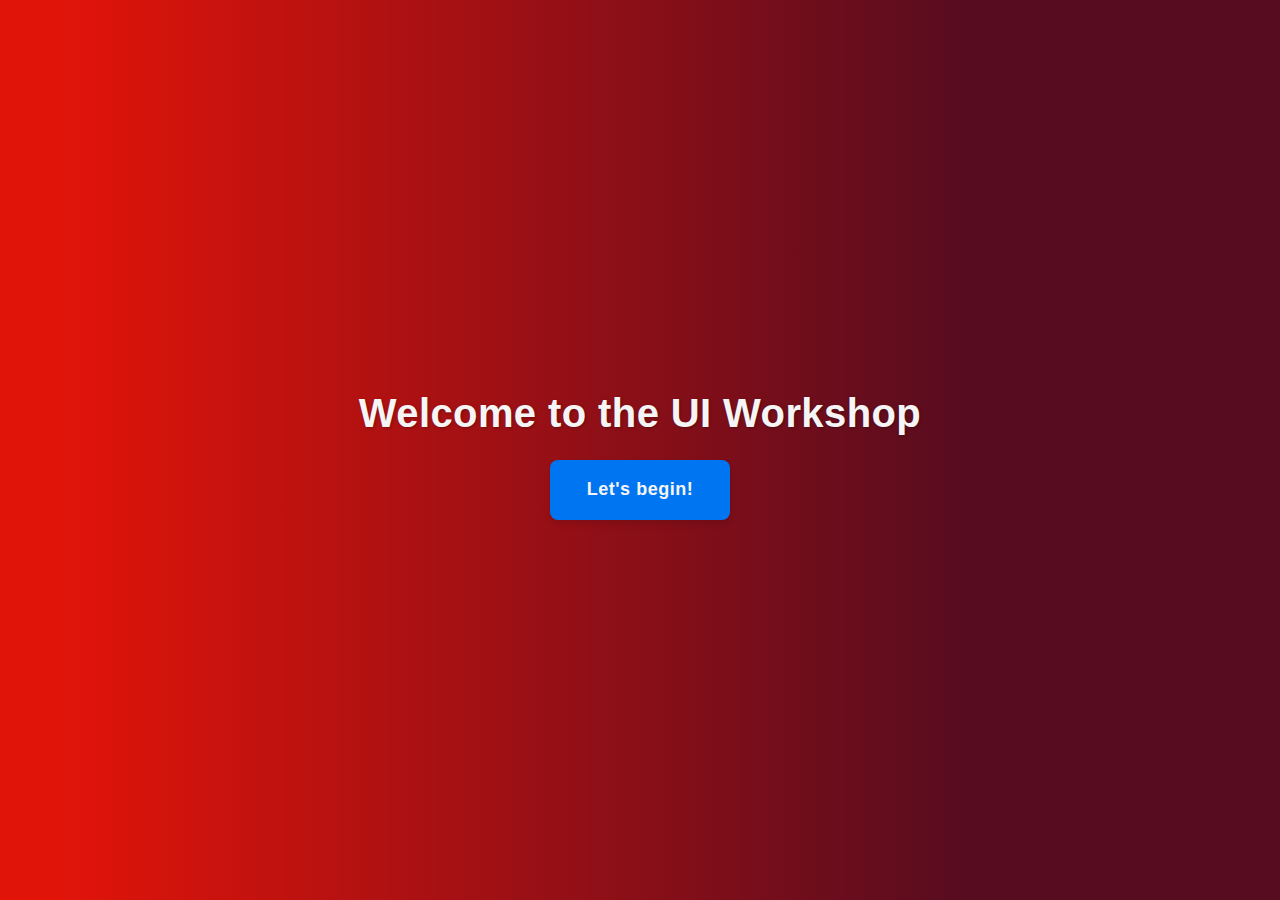
<file: index.html>
<!DOCTYPE html>
<html lang="en">
  <head>
    <meta charset="UTF-8" />
    <meta name="viewport" content="width=device-width, initial-scale=1.0" />
    <link rel="stylesheet" href="./CSS/index.css" />
    <title>UI workshop</title>
  </head>
  <body class="center-content column gap">
    <h1>Welcome to the UI Workshop</h1>
    <button class="special-button">
      <a href="./HTML/HTML_basics.html">Let's begin!</a>
    </button>
  </body>
</html>
</file>
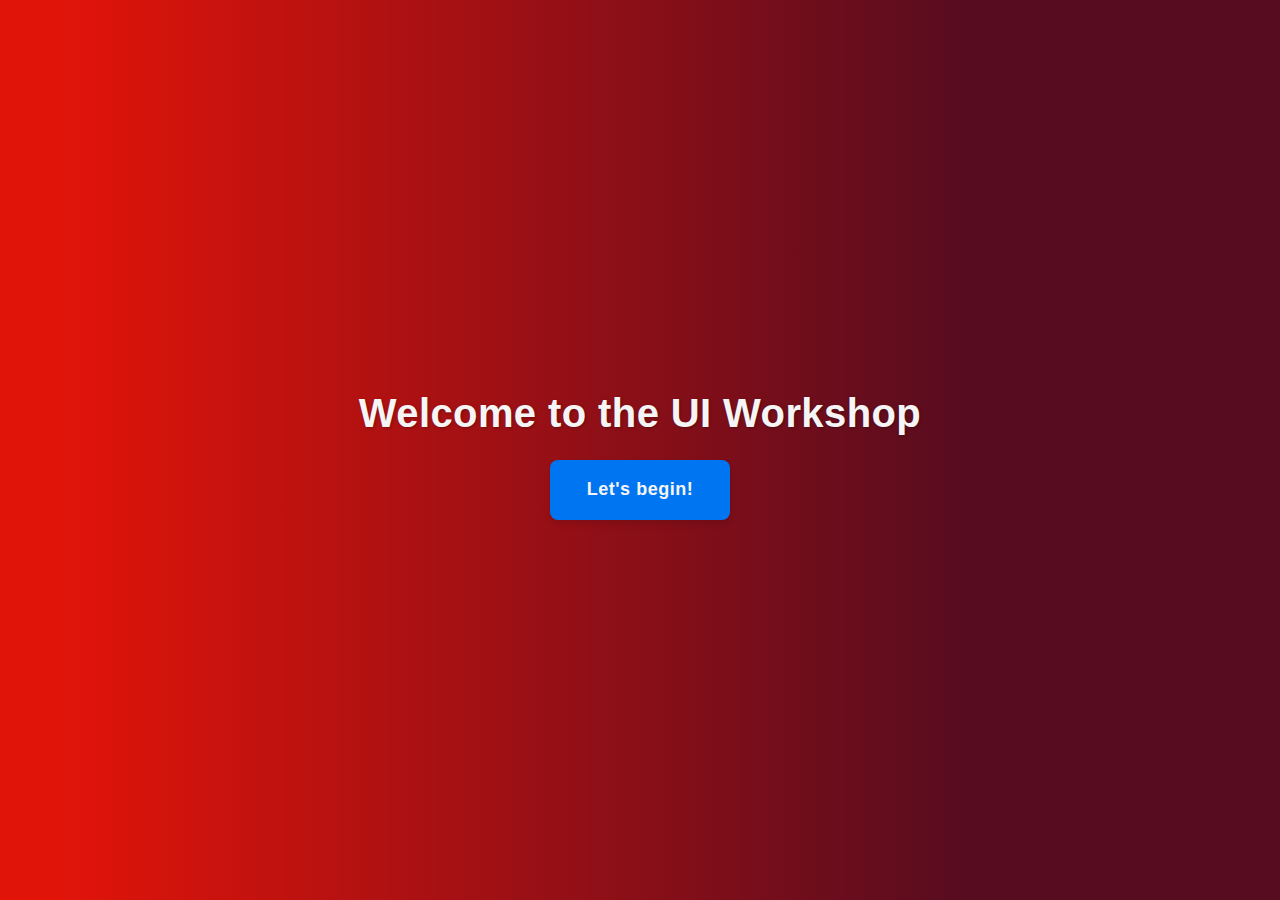
<file: HTML/index.html>
<!DOCTYPE html>
<html lang="en">
  <head>
    <meta charset="UTF-8" />
    <meta name="viewport" content="width=device-width, initial-scale=1.0" />
    <link rel="stylesheet" href="../CSS/index.css" />
    <title>UI workshop</title>
  </head>
  <body class="center-content column gap">
    <h1>Welcome to the UI Workshop</h1>
    <button class="special-button">
      <a href="./HTML_basics.html">Let's begin!</a>
    </button>
  </body>
</html>
</file>
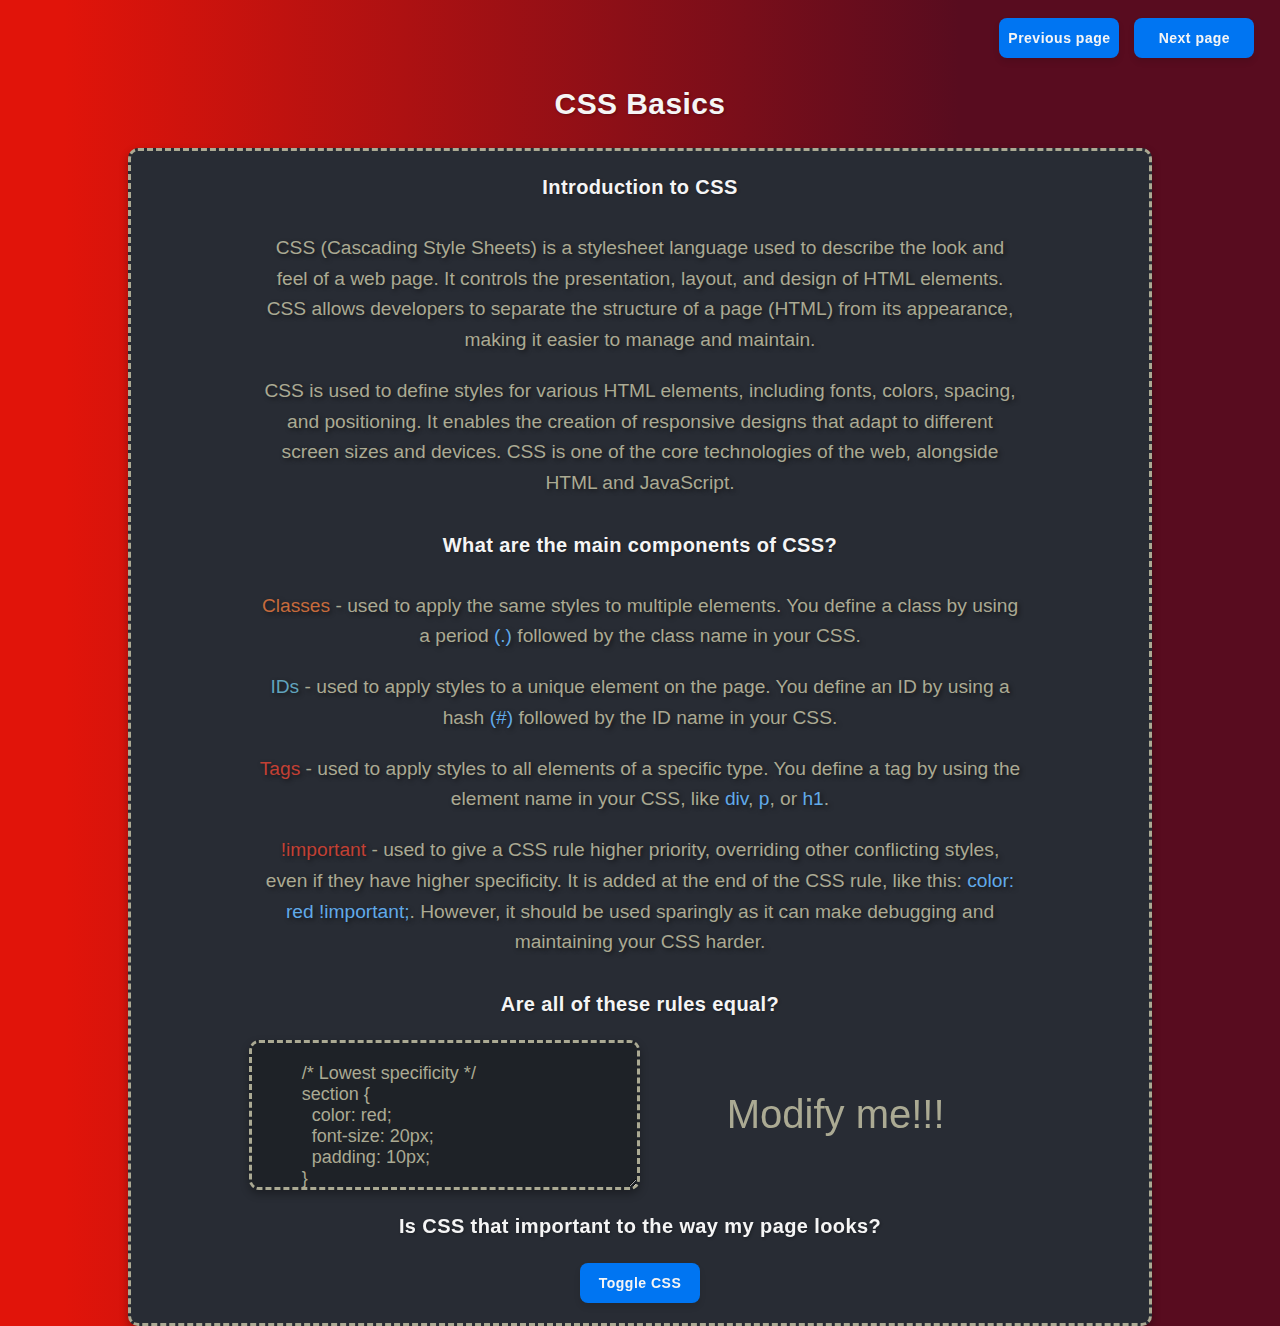
<file: HTML/CSS_basics.html>
<!DOCTYPE html>
<html lang="en">
  <head>
    <meta charset="UTF-8" />
    <meta name="viewport" content="width=device-width, initial-scale=1.0" />
    <link id="theme-stylesheet" rel="stylesheet" href="../CSS/index.css" />
    <title>UI workshop</title>
  </head>
  <body class="page-layout">
    <h2>CSS Basics</h2>

    <nav>
      <button onclick="navigatePreviousPage()">Previous page</button>
      <button onclick="navigateNextPage()">Next page</button>
    </nav>

    <div class="general-explanation column align">
      <h3>Introduction to CSS</h3>
      <section class="general-explanation column center-content">
        <p>
          CSS (Cascading Style Sheets) is a stylesheet language used to describe
          the look and feel of a web page. It controls the presentation, layout,
          and design of HTML elements. CSS allows developers to separate the
          structure of a page (HTML) from its appearance, making it easier to
          manage and maintain.
        </p>
        <p>
          CSS is used to define styles for various HTML elements, including
          fonts, colors, spacing, and positioning. It enables the creation of
          responsive designs that adapt to different screen sizes and devices.
          CSS is one of the core technologies of the web, alongside HTML and
          JavaScript.
        </p>
      </section>

      <h3>What are the main components of CSS?</h3>
      <section class="general-explanation column center-content">
        <p>
          <span class="class-format">Classes</span> - used to apply the same
          styles to multiple elements. You define a class by using a period
          <span class="text-highlight">(.)</span> followed by the class name in
          your CSS.
        </p>

        <p>
          <span class="id-format">IDs</span> - used to apply styles to a unique
          element on the page. You define an ID by using a hash
          <span class="text-highlight">(#)</span> followed by the ID name in
          your CSS.
        </p>

        <p>
          <span class="tag-format">Tags</span> - used to apply styles to all
          elements of a specific type. You define a tag by using the element
          name in your CSS, like <span class="text-highlight">div</span>,
          <span class="text-highlight">p</span>, or
          <span class="text-highlight">h1</span>.
        </p>

        <p>
          <span class="tag-format">!important</span> - used to give a CSS rule
          higher priority, overriding other conflicting styles, even if they
          have higher specificity. It is added at the end of the CSS rule, like
          this: <span class="text-highlight">color: red !important;</span>.
          However, it should be used sparingly as it can make debugging and
          maintaining your CSS harder.
        </p>
      </section>

      <h3>Are all of these rules equal?</h3>

      <section class="general-explanation align apart">
        <textarea id="editable-area" data-target="editable-object-1">
          /* Lowest specificity */
          section {
            color: red;
            font-size: 20px; 
            padding: 10px;
          }

          /* Class selector with higher specificity */
          .blue-background {
            color: lightblue !important; /* Will override the red */
            font-weight: bold;
          }

          /* ID selector with even higher specificity */
          #special-box {
            color: burlywood; 
            font-style: italic;
          }
        </textarea>

        <section
          data-targetable="editable-object-1"
          style="width: 400px; font-size: 40px"
        >
          Modify me!!!
        </section>
      </section>

      <h3>Is CSS that important to the way my page looks?</h3>
      <br />
      <button onclick="toggleStylesheet()">Toggle CSS</button>
    </div>

    <script src="../JS/index.js"></script>
    <script src="../JS/CSS_basics.js"></script>
  </body>
</html>
</file>
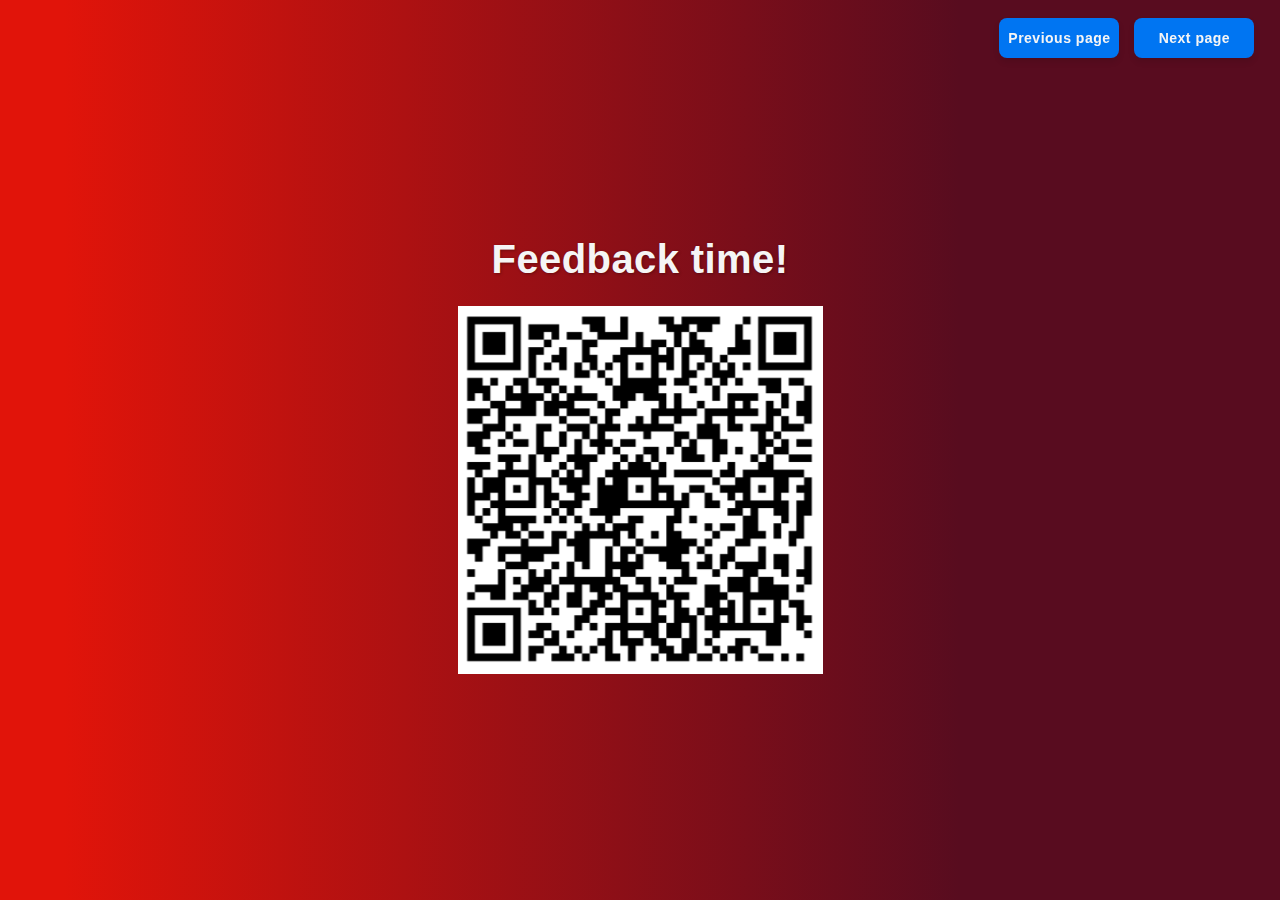
<file: HTML/feedback_form.html>
<!DOCTYPE html>
<html lang="en">
  <head>
    <meta charset="UTF-8" />
    <meta name="viewport" content="width=device-width, initial-scale=1.0" />
    <link rel="stylesheet" href="../CSS/index.css" />
    <title>UI workshop</title>
  </head>
  <body class="center-content column gap">
    <nav>
      <button onclick="navigatePreviousPage()">Previous page</button>
      <button>
        <a href="https://www.youtube.com/watch?v=dQw4w9WgXcQ" target="_blank"
          >Next page</a
        >
      </button>
    </nav>

    <h1 class="title">Feedback time!</h1>
    <img src="../Assets/Feedback_QR.png" alt="QR for Feedback Form" />

    <script src="../JS/index.js"></script>
  </body>
</html>
</file>
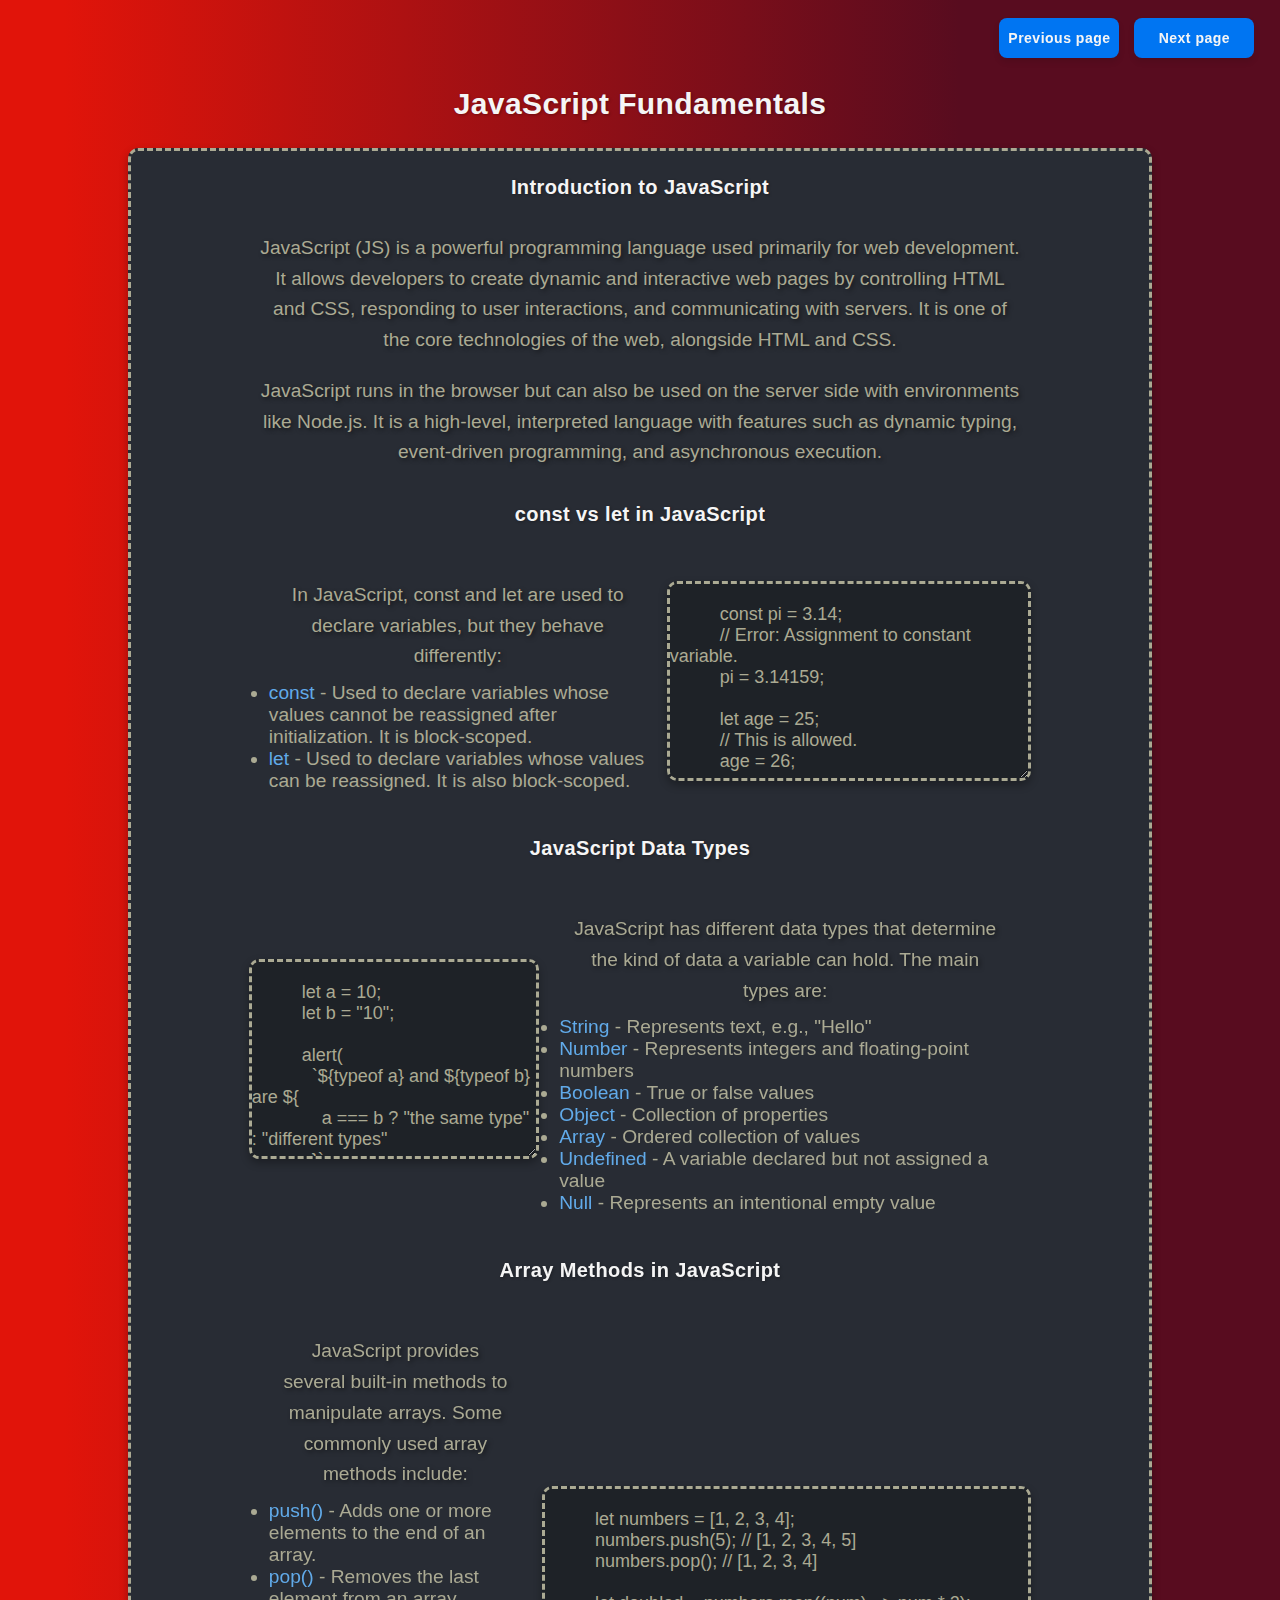
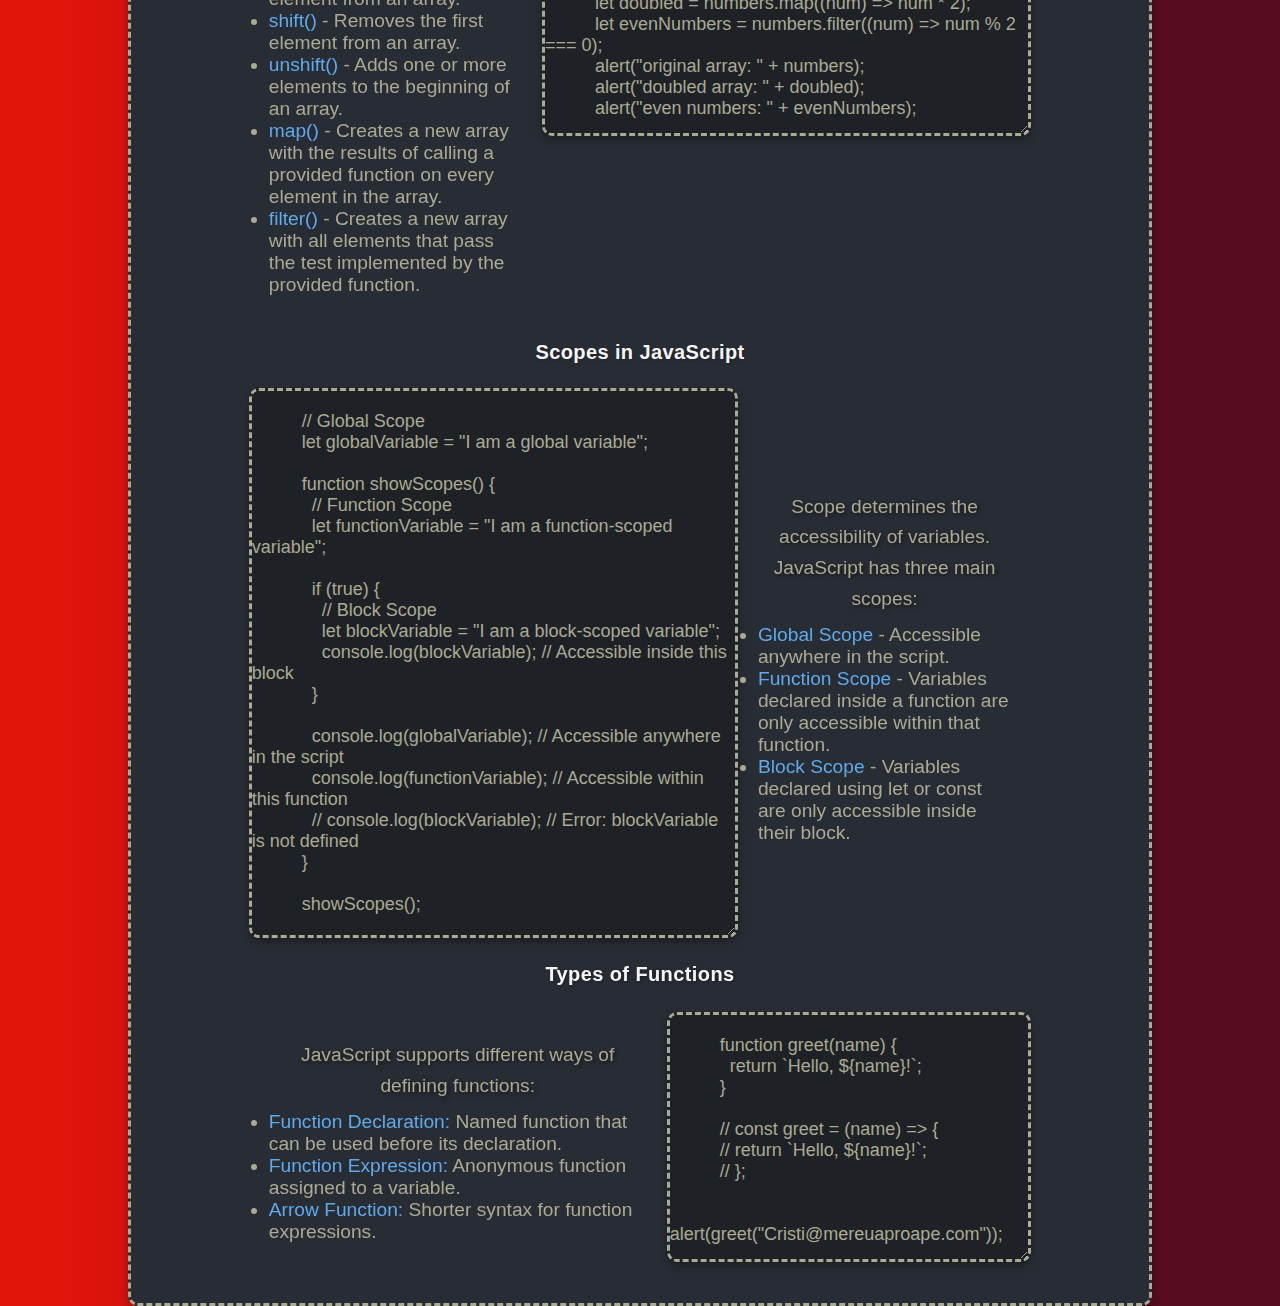
<file: HTML/JS_fundamentals.html>
<!DOCTYPE html>
<html lang="en">
  <head>
    <meta charset="UTF-8" />
    <meta name="viewport" content="width=device-width, initial-scale=1.0" />
    <link id="theme-stylesheet" rel="stylesheet" href="../CSS/index.css" />
    <title>UI workshop</title>
  </head>
  <body class="page-layout">
    <h2>JavaScript Fundamentals</h2>

    <nav>
      <button onclick="navigatePreviousPage()">Previous page</button>
      <button onclick="navigateNextPage()">Next page</button>
    </nav>

    <div class="general-explanation column align">
      <h3>Introduction to JavaScript</h3>
      <section class="general-explanation column center-content">
        <p>
          JavaScript (JS) is a powerful programming language used primarily for
          web development. It allows developers to create dynamic and
          interactive web pages by controlling HTML and CSS, responding to user
          interactions, and communicating with servers. It is one of the core
          technologies of the web, alongside HTML and CSS.
        </p>
        <p>
          JavaScript runs in the browser but can also be used on the server side
          with environments like Node.js. It is a high-level, interpreted
          language with features such as dynamic typing, event-driven
          programming, and asynchronous execution.
        </p>
      </section>

      <h3>const vs let in JavaScript</h3>
      <section class="general-explanation align apart">
        <section class="general-explanation column center-content">
          <p>
            In JavaScript, <code>const</code> and <code>let</code> are used to
            declare variables, but they behave differently:
          </p>
          <ul>
            <li>
              <span class="text-highlight">const</span> - Used to declare
              variables whose values cannot be reassigned after initialization.
              It is block-scoped.
            </li>
            <li>
              <span class="text-highlight">let</span> - Used to declare
              variables whose values can be reassigned. It is also block-scoped.
            </li>
          </ul>
        </section>
        <textarea style="width: 600px; height: 200px">
          const pi = 3.14;
          // Error: Assignment to constant variable.
          pi = 3.14159; 

          let age = 25;
          // This is allowed.
          age = 26; 
        </textarea>
      </section>

      <h3>JavaScript Data Types</h3>
      <section class="general-explanation align apart">
        <textarea style="height: 200px">
          let a = 10;
          let b = "10";

          alert(
            `${typeof a} and ${typeof b} are ${
              a === b ? "the same type" : "different types"
            }`
          );
        </textarea>

        <section class="general-explanation column center-content">
          <p>
            JavaScript has different data types that determine the kind of data
            a variable can hold. The main types are:
          </p>
          <ul>
            <li>
              <span class="text-highlight">String</span> - Represents text,
              e.g., "Hello"
            </li>
            <li>
              <span class="text-highlight">Number</span> - Represents integers
              and floating-point numbers
            </li>
            <li>
              <span class="text-highlight">Boolean</span> - True or false values
            </li>
            <li>
              <span class="text-highlight">Object</span> - Collection of
              properties
            </li>
            <li>
              <span class="text-highlight">Array</span> - Ordered collection of
              values
            </li>
            <li>
              <span class="text-highlight">Undefined</span> - A variable
              declared but not assigned a value
            </li>
            <li>
              <span class="text-highlight">Null</span> - Represents an
              intentional empty value
            </li>
          </ul>
        </section>
      </section>

      <h3>Array Methods in JavaScript</h3>
      <section class="general-explanation align apart">
        <section class="general-explanation column center-content">
          <p>
            JavaScript provides several built-in methods to manipulate arrays.
            Some commonly used array methods include:
          </p>
          <ul>
            <li>
              <span class="text-highlight">push()</span> - Adds one or more
              elements to the end of an array.
            </li>
            <li>
              <span class="text-highlight">pop()</span> - Removes the last
              element from an array.
            </li>
            <li>
              <span class="text-highlight">shift()</span> - Removes the first
              element from an array.
            </li>
            <li>
              <span class="text-highlight">unshift()</span> - Adds one or more
              elements to the beginning of an array.
            </li>
            <li>
              <span class="text-highlight">map()</span> - Creates a new array
              with the results of calling a provided function on every element
              in the array.
            </li>
            <li>
              <span class="text-highlight">filter()</span> - Creates a new array
              with all elements that pass the test implemented by the provided
              function.
            </li>
          </ul>
        </section>
        <textarea style="width: 1200px; height: 250px">
          let numbers = [1, 2, 3, 4];
          numbers.push(5); // [1, 2, 3, 4, 5]
          numbers.pop(); // [1, 2, 3, 4]
          
          let doubled = numbers.map((num) => num * 2);
          let evenNumbers = numbers.filter((num) => num % 2 === 0);
          alert("original array: " + numbers);
          alert("doubled array: " + doubled);
          alert("even numbers: " + evenNumbers);
        </textarea>
      </section>

      <h3>Scopes in JavaScript</h3>
      <section class="general-explanation align apart">
        <textarea style="width: 1200px; height: 550px">
          // Global Scope
          let globalVariable = "I am a global variable";

          function showScopes() {
            // Function Scope
            let functionVariable = "I am a function-scoped variable";

            if (true) {
              // Block Scope
              let blockVariable = "I am a block-scoped variable";
              console.log(blockVariable); // Accessible inside this block
            }

            console.log(globalVariable); // Accessible anywhere in the script
            console.log(functionVariable); // Accessible within this function
            // console.log(blockVariable); // Error: blockVariable is not defined
          }

          showScopes();

          console.log(globalVariable); // Accessible globally
          // console.log(functionVariable); // Error: functionVariable is not defined
          // console.log(blockVariable); // Error: blockVariable is not defined
        </textarea>

        <section class="general-explanation column center-content">
          <p>
            Scope determines the accessibility of variables. JavaScript has
            three main scopes:
          </p>
          <ul>
            <li>
              <span class="text-highlight">Global Scope</span> - Accessible
              anywhere in the script.
            </li>
            <li>
              <span class="text-highlight">Function Scope</span> - Variables
              declared inside a function are only accessible within that
              function.
            </li>
            <li>
              <span class="text-highlight">Block Scope</span> - Variables
              declared using <code>let</code> or <code>const</code> are only
              accessible inside their block.
            </li>
          </ul>
        </section>
      </section>

      <h3>Types of Functions</h3>
      <section class="general-explanation align apart">
        <section class="general-explanation column center-content">
          <p>JavaScript supports different ways of defining functions:</p>
          <ul>
            <li>
              <span class="text-highlight">Function Declaration:</span> Named
              function that can be used before its declaration.
            </li>
            <li>
              <span class="text-highlight">Function Expression:</span> Anonymous
              function assigned to a variable.
            </li>
            <li>
              <span class="text-highlight">Arrow Function:</span> Shorter syntax
              for function expressions.
            </li>
          </ul>
        </section>

        <textarea style="width: 600px; height: 250px">
          function greet(name) {
            return `Hello, ${name}!`;
          }

          // const greet = (name) => {
          // return `Hello, ${name}!`;
          // };
                    
          alert(greet("Cristi@mereuaproape.com"));
        </textarea>
      </section>
    </div>

    <script src="../JS/index.js"></script>
    <script src="../JS/JS_fundamentals.js"></script>
  </body>
</html>
</file>
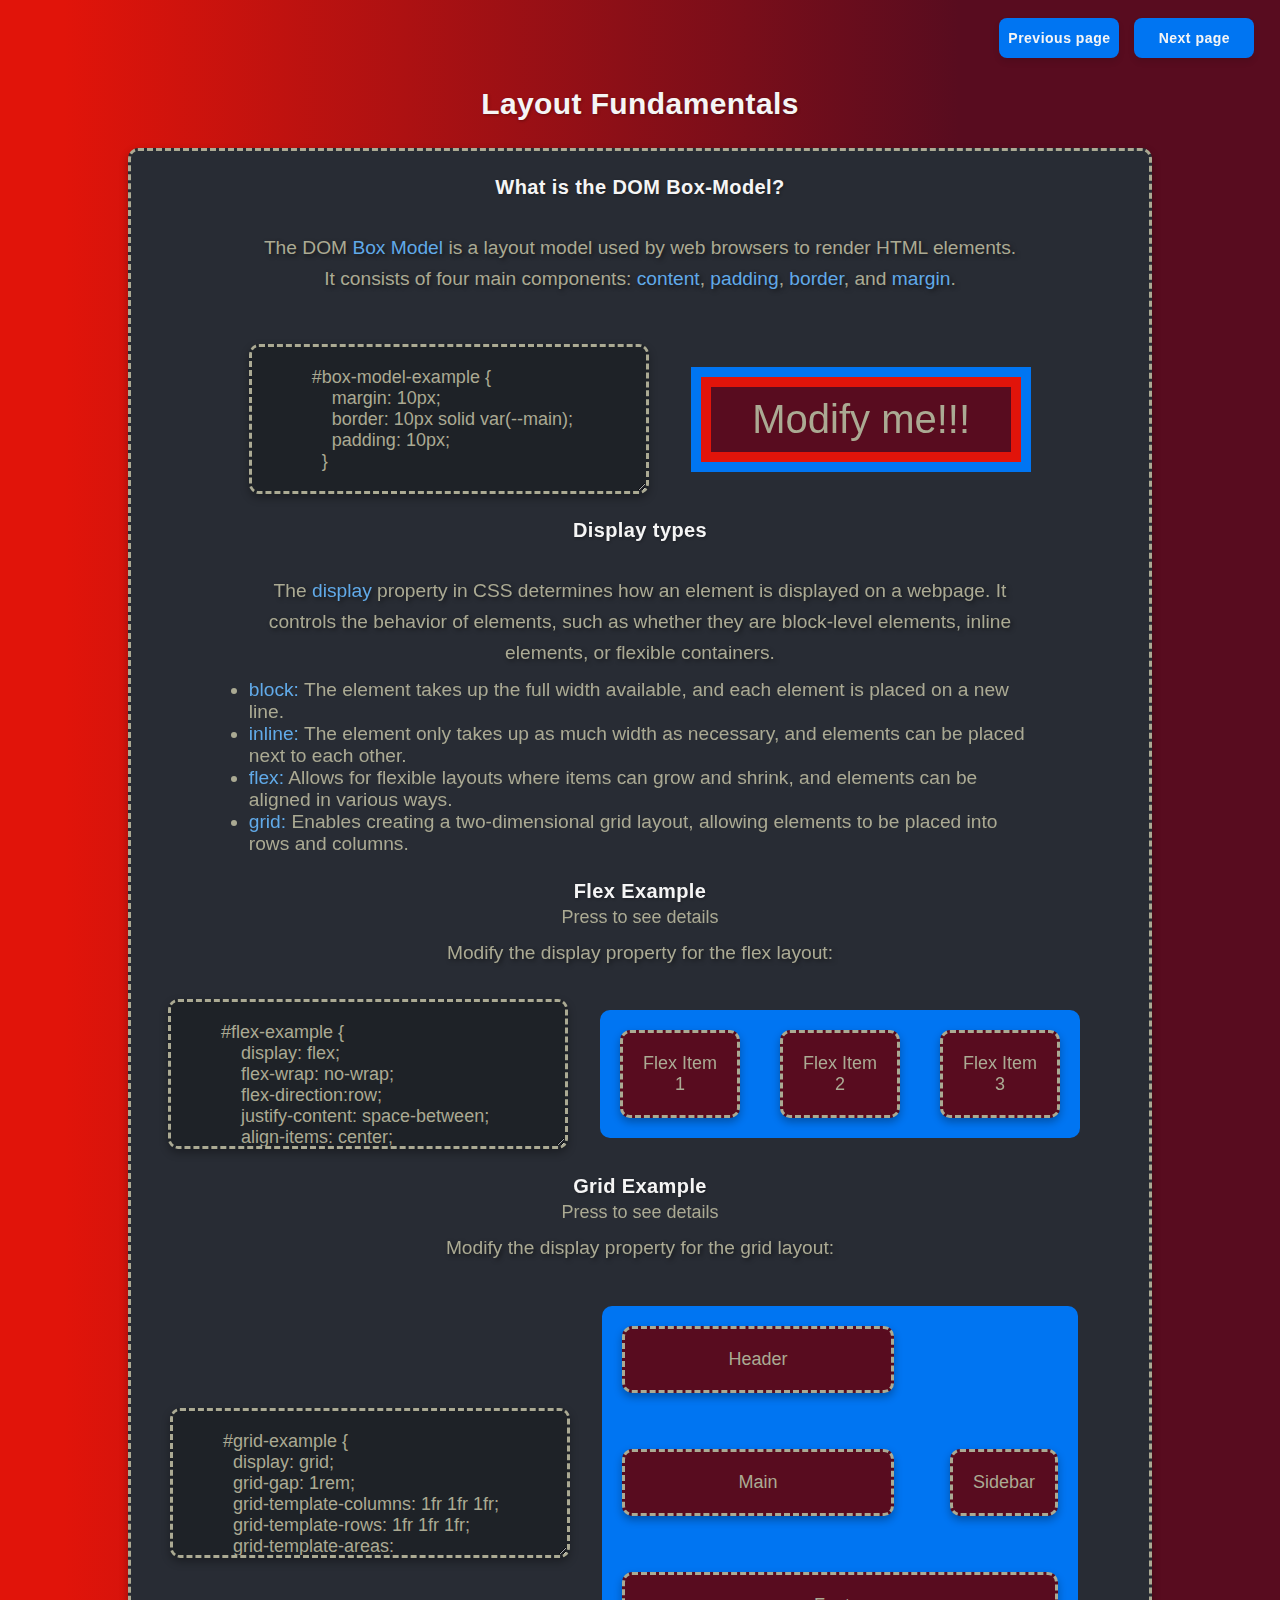
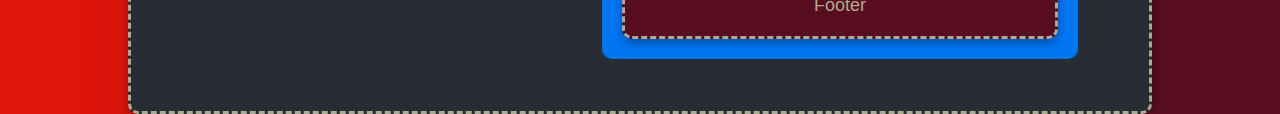
<file: HTML/layout_fundamentals.html>
<!DOCTYPE html>
<html lang="en">
  <head>
    <meta charset="UTF-8" />
    <meta name="viewport" content="width=device-width, initial-scale=1.0" />
    <link id="theme-stylesheet" rel="stylesheet" href="../CSS/index.css" />
    <title>UI workshop</title>
  </head>
  <body class="page-layout">
    <h2>Layout Fundamentals</h2>

    <nav>
      <button onclick="navigatePreviousPage()">Previous page</button>
      <button onclick="navigateNextPage()">Next page</button>
    </nav>

    <div class="general-explanation column align">
      <h3>What is the DOM Box-Model?</h3>

      <section class="general-explanation column center-content">
        <p>
          The DOM <span class="text-highlight">Box Model</span> is a layout
          model used by web browsers to render HTML elements. It consists of
          four main components: <span class="text-highlight">content</span>,
          <span class="text-highlight">padding</span>,
          <span class="text-highlight">border</span>, and
          <span class="text-highlight">margin</span>.
        </p>
      </section>

      <section class="general-explanation align apart">
        <textarea id="editable-area" data-target="editable-object-1">
            #box-model-example {
                margin: 10px;
                border: 10px solid var(--main);
                padding: 10px;
              }
        </textarea>

        <section id="box-model-margin">
          <section
            id="box-model-example"
            data-targetable="editable-object-1"
            style="width: 20rem; font-size: 40px"
          >
            Modify me!!!
          </section>
        </section>
      </section>

      <h3>Display types</h3>

      <section class="general-explanation column center-content">
        <p>
          The <span class="text-highlight">display</span> property in CSS
          determines how an element is displayed on a webpage. It controls the
          behavior of elements, such as whether they are block-level elements,
          inline elements, or flexible containers.
        </p>
        <ul>
          <li>
            <span class="text-highlight">block:</span> The element takes up the
            full width available, and each element is placed on a new line.
          </li>
          <li>
            <span class="text-highlight">inline:</span> The element only takes
            up as much width as necessary, and elements can be placed next to
            each other.
          </li>
          <li>
            <span class="text-highlight">flex:</span> Allows for flexible
            layouts where items can grow and shrink, and elements can be aligned
            in various ways.
          </li>
          <li>
            <span class="text-highlight">grid:</span> Enables creating a
            two-dimensional grid layout, allowing elements to be placed into
            rows and columns.
          </li>
        </ul>
      </section>

      <!-- Flex Example Section -->
      <h3>Flex Example</h3>
      <a
        target="_blank"
        href="https://css-tricks.com/snippets/css/a-guide-to-flexbox/"
        >Press to see details</a
      >
      <p>Modify the display property for the flex layout:</p>
      <section class="center-content" id="flex-example-container">
        <textarea data-target="editable-flex-object">
          #flex-example {
              display: flex;
              flex-wrap: no-wrap;
              flex-direction:row;
              justify-content: space-between;
              align-items: center;
              gap: 10px; 
            }
      </textarea
        >

        <section class="display-playground">
          <section id="flex-example" data-targetable="editable-flex-object">
            <div class="display-example-box">Flex Item 1</div>
            <div class="display-example-box">Flex Item 2</div>
            <div class="display-example-box">Flex Item 3</div>
          </section>
        </section>
      </section>

      <!-- Grid Example Section -->
      <h3>Grid Example</h3>
      <a
        target="_blank"
        href="https://css-tricks.com/snippets/css/complete-guide-grid/"
        >Press to see details</a
      >
      <p>Modify the display property for the grid layout:</p>

      <section class="center-content" id="grid-example-container">
        <textarea data-target="editable-grid-object">
          #grid-example {
            display: grid;
            grid-gap: 1rem;
            grid-template-columns: 1fr 1fr 1fr;
            grid-template-rows: 1fr 1fr 1fr;
            grid-template-areas:
              "header header ."
              "main main sidebar"
              "footer footer footer";
          }
      </textarea
        >

        <section class="display-playground">
          <section id="grid-example" data-targetable="editable-grid-object">
            <div class="display-example-box header">Header</div>
            <div class="display-example-box sidebar">Sidebar</div>
            <div class="display-example-box main">Main</div>
            <div class="display-example-box footer">Footer</div>
          </section>
        </section>
      </section>
    </div>

    <script src="../JS/index.js"></script>
  </body>
</html>
</file>
<file: CSS/index.css>
/* Page structure */
* {
  margin: 0;
  padding: 0;
  box-sizing: border-box;
  font-family: Helvetica, sans-serif, Arial;
}

:root {
  --main: #e1140a;
  --secondary: #580c1f;
  --accent: #0075f2;

  --white: whitesmoke;
  --black: #282c34;
  --secondary-black: #1e2227;

  --text: #abaa93;
  --tag: #c24034;
  --class: #c76b3c;
  --id: #61a3bd;
  --highlight: #61aae9;
}

body {
  background: linear-gradient(90deg, var(--main) 5%, var(--secondary) 75%);
  height: 100vh;
}

.hidden {
  display: none !important;
}

/* Components styling */
button {
  width: 120px;
  height: 40px;

  background: var(--accent);
  border: none;
  border-radius: 8px;
  color: var(--white);
  font-weight: bold;
  font-size: 14px;
  letter-spacing: 0.5px;

  transition: background 0.2s ease-in, transform 0.1s ease-out,
    box-shadow 0.2s ease-in;
  box-shadow: 0 4px 6px rgba(0, 0, 0, 0.1);
}

button:hover {
  background: var(--white);
  color: var(--accent);

  cursor: pointer;
  transform: translateY(-2px);
  box-shadow: 0 6px 10px rgba(0, 0, 0, 0.15);
}

button:active {
  transform: translateY(1px);
  box-shadow: 0 3px 5px rgba(0, 0, 0, 0.1);
}

a {
  text-decoration: none;
  color: inherit;
}

nav {
  position: fixed;
  top: 2vh;
  right: 2vw;

  display: flex;
  flex-direction: row;
  gap: 15px;
}

p {
  color: var(--white);
  font-size: 18px;
  font-weight: bold;
  text-shadow: 2px 2px 4px rgba(0, 0, 0, 0.5);
  padding: 10px;
  line-height: 1.6;
}

h1 {
  color: var(--white);
  font-size: 40px;
  font-weight: 800;
  line-height: 1.6;
  letter-spacing: 0.4px;
  text-shadow: 1px 1px 3px rgba(0, 0, 0, 0.3);
}

h2 {
  color: var(--white);
  font-size: 30px;
  font-weight: 600;
  line-height: 1.6;
  letter-spacing: 0.4px;
  text-shadow: 1px 1px 3px rgba(0, 0, 0, 0.3);
  text-align: center;
  margin-top: 5rem;
}

h3 {
  color: var(--white);
  font-size: 20px;
  font-weight: 600;
  line-height: 1.6;
  letter-spacing: 0.4px;
  text-shadow: 1px 1px 3px rgba(0, 0, 0, 0.3);
}

select {
  appearance: none;
  width: 100%;
  max-width: 300px;
  padding: 10px;
  font-size: 16px;
  border: 0px;
  border-radius: 8px;
  background-color: var(--accent);
  color: var(--white);
  cursor: pointer;
  transition: all 0.3s ease-in-out;
  outline: none;

  /* Custom dropdown arrow icon */
  background-image: url('data:image/svg+xml;utf8,<svg fill="%233498db" xmlns="http://www.w3.org/2000/svg" viewBox="0 0 24 24" width="18px" height="18px"><path d="M7 10l5 5 5-5z"/></svg>');
  background-repeat: no-repeat;
  background-position: right 10px center;
  background-size: 16px;
  padding-right: 35px;
}

select:hover {
  background-color: var(--white);
  color: var(--accent);
}

select:focus {
  background-color: var(--white);
  color: var(--accent);
}

div {
  background-color: var(--black);
  border: 3px dashed var(--text);
  color: var(--text);
  padding: 20px;
  border-radius: 10px;
  width: 400px;
  text-align: center;
  font-size: 18px;
  margin: 20px auto;
  box-shadow: 0px 4px 8px rgba(0, 0, 0, 0.3);
}

textarea {
  background-color: var(--secondary-black);
  border: 3px dashed var(--text);
  color: var(--text);
  padding: 20px 0px;
  border-radius: 10px;
  height: 150px;
  width: 400px;
  font-size: 18px;
  box-shadow: 0px 4px 8px rgba(0, 0, 0, 0.3);
}

textarea::-webkit-scrollbar {
  width: 6px;
}

textarea::-webkit-scrollbar-thumb {
  background-color: var(--secondary);
  border-radius: 3px;
}

textarea::-webkit-scrollbar-track {
  background-color: transparent;
}

textarea:focus-visible {
  outline: none;
}

ul,
ol {
  text-align: left;
}

/* Independent classes */
.page-layout {
  display: flex;
  align-items: center;
  flex-direction: column;
}

.center-content {
  display: flex;
  justify-content: center;
  align-items: center;
}

.align {
  align-items: center;
}

.justify {
  justify-content: center;
}

.flex {
  display: flex;
}

.apart {
  justify-content: space-between;
}

.column {
  flex-direction: column;
}

.row {
  flex-direction: row;
}

.gap {
  gap: 15px;
}

button.special-button {
  width: 180px;
  height: 60px;
  font-size: 18px;
}

div.tags-container {
  display: flex;
  align-items: center;
  width: 80%;
  height: 20rem;
  margin: 20px;
}

p.alt-text {
  font-weight: normal;
  color: var(--text);
}

.example-tag {
  height: 100%;
  flex-grow: 0;
  font-size: 100px;
}

.tag-explanation {
  height: 100%;
  flex-grow: 1;
}

.general-explanation {
  display: flex;
  width: 80%;
  margin: 20px;
}

.general-explanation p,
li {
  font-size: 1.2rem;
  font-weight: normal;
  color: var(--text);
}

.tag-explanation p,
ul,
ol {
  font-size: 2rem;
  font-weight: normal;
  color: var(--text);
}

#box-model-example {
  margin: 10px;
  border: 10px solid var(--main);
  padding: 10px;
  background-color: var(--secondary);
}

#box-model-margin {
  background-color: var(--accent);
}

#flex-example {
  background-color: var(--accent);
  display: flex;
  width: 30rem;
  margin: 2rem;
  border-radius: 10px;
}

#grid-example {
  background-color: var(--accent);
  display: grid;
  grid-gap: 1rem;
  grid-template-columns: 1fr 1fr 1fr;
  grid-template-rows: 1fr 1fr 1fr;
  grid-template-areas:
    "header header ."
    "main main sidebar"
    "footer footer footer";
  margin: 2rem;
  border-radius: 10px;
}

.header {
  grid-area: header;
}

.sidebar {
  grid-area: sidebar;
}

.main {
  grid-area: main;
}

.footer {
  grid-area: footer;
}

.display-example-box {
  width: auto;
  background-color: var(--secondary);
  margin: 20px;
}

.tag-format {
  color: var(--tag);
}

.class-format {
  color: var(--class);
}

.id-format {
  color: var(--id);
}

.text-highlight {
  color: var(--highlight);
}

/* Media queries */
@media only screen and (max-width: 600px) {
  div {
    display: flex;
    flex-direction: column;
  }

  nav {
    position: fixed;
    top: 2vh;
  }

  h1 {
    text-align: center;
  }

  textarea {
    height: 250px;
    width: auto !important;
  }

  .example-tag {
    font-size: 2rem;
  }

  div.tags-container {
    height: auto;
  }

  .tag-explanation {
    flex-direction: column;
  }

  .tag-explanation p,
  ul,
  ol {
    font-size: 1rem;
  }

  .general-explanation {
    flex-direction: column;
    align-items: center;
  }

  #flex-example-container {
    flex-direction: column;
  }

  #flex-example {
    width: fit-content;
    flex-direction: column;
  }

  #grid-example-container {
    flex-direction: column;
  }

  #grid-example {
    width: fit-content;
  }
}
</file>
